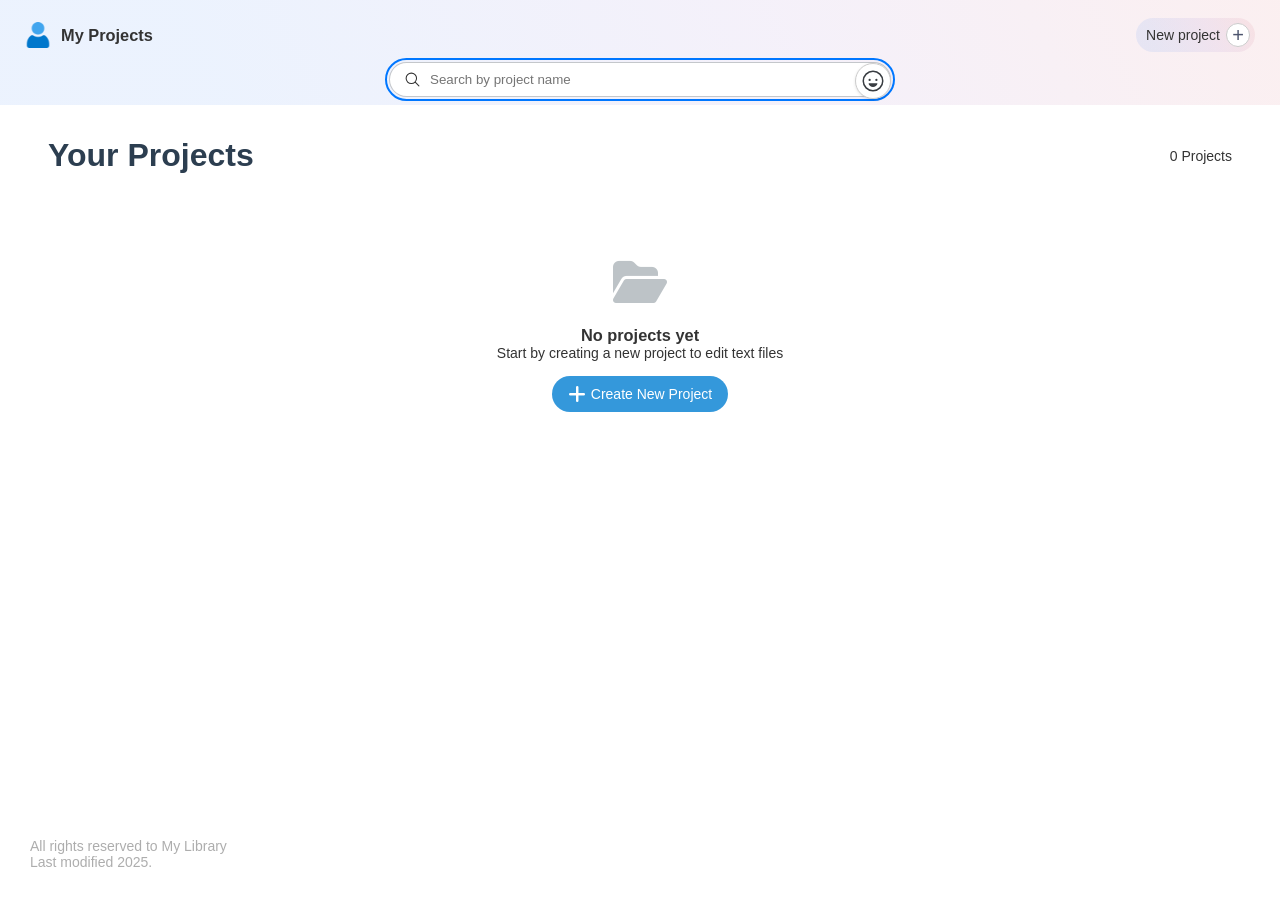
<file: index.html>
<!DOCTYPE html>
<html lang="en">
<head>
    <meta charset="UTF-8">
    <meta name="viewport" content="width=device-width, initial-scale=1.0">
    <title>My Projects</title>

    <link rel="stylesheet" href="style.css">
    <link rel="stylesheet" href="checkbox.css">
    <link rel="icon" href="Image/User.png">
    <link rel="stylesheet" href="dark.css">
    <!-- خطوط Google Fonts -->
    <link rel="stylesheet" href="https://cdnjs.cloudflare.com/ajax/libs/font-awesome/6.4.0/css/all.min.css">
</head>
<body>
    <!-- <div class="dddssw"></div> -->
    <div class="decoment">
        <!-- <div style="position: sticky;top: 18px;z-index: 50;"> -->
            <div class="ssswwe">
                <div class="flex logo myElement">
                  <img src="Image/User.png" id="fff2" alt="">
                  <h3>My Projects</h3>

                  <div class="logo-div Wave-all">
                    <label class="Wave-cloud"><span id="savedName">Sign in</span> <div><img src="Image/User.png" id="savedImageDisplay" alt=""></div></label>
                    <hr>
                    <label id="link1">Open the site</label>
                    <label>Daytime mode <input type="checkbox" id="darkModeToggle"></label>
                    <label>Share with friends</label>
                    <!-- <label>Visit our store <img src="Image/apple-icon-180.webp" alt=""></label> -->
                    <!-- <hr> -->
                    <!-- <label>Advertise with us</label> -->
                    <!-- <label id="shareButton">Share with friends</label> -->
                  </div>
                </div>
                <div id="windows-count"></div>
                <div id="new-project-btn" class="Wave-cloud new-window-btn" style="display: flex;align-items: center;">
                    New project
                    <button>+</button>
                </div>
            </div>

            <div class="coco" id="search-container">
              <label id="rrt"><icon>search</icon></label>
              <div style="opacity: 0;" id="clear-search"></div>
              <input type="search" id="project-search" class="emoji-input" placeholder="Search by project name" autofocus>
              <!-- <button class="fox toggle Wave-cloud emojibtn t5" data-target="links_history"><icon>options</icon></button> -->
            </div>
        <!-- </div> -->

        <div class="library">
        <div id="projects-page" class="page active">
        <!-- <header class="header">
            <div class="logo">
                <i class="fas fa-code"></i>
                <span>Advanced File Editor</span>
            </div>
            <div>
                <button id="new-project-btn" class="btn btn-success">
                    <i class="fas fa-plus"></i> New Project
                </button>
            </div>
        </header> -->
        
        <div class="projects-container">
            <div class="projects-header">
                <h1 class="projects-title">Your Projects</h1>
                <div id="project-count">0 projects</div>
            </div>
            
            <div id="projects-grid" class="projects-grid">
                <!-- Projects will be added here dynamically -->
                <div class="empty-projects" style="display: none;">
                    <i class="fas fa-folder-open"></i>
                    <h3>No projects yet</h3>
                    <p>Start by creating a new project to edit text files</p>
                    <button id="create-first-project" class="btn btn-primary" style="margin-top: 15px;">
                        <i class="fas fa-plus"></i> Create New Project
                    </button>
                </div>
            </div>
        </div>
    </div>
    
    <!-- Editor page -->
    <div id="editor-page" class="page">
        <header class="header Wave-all">
            <div style="display: flex; align-items: center;">
                <button id="toggle-sidebar" class="toggle-sidebar">
                    <i class="fas fa-bars"></i>
                </button>
                <div class="logo22" style="margin-right: 15px;">
                    <img src="Image/User.png" alt="">
                    <span id="editor-project-name">New Project</span>
                </div>
            </div>
            <div class="ddddd"><div id="duvfiles"></div></div>
            <div class="none">
                <button id="save-project" class="btn btn-success">
                    <i class="fas fa-save"></i> <span>Save</span>
                </button>
                <button id="back-to-projects" class="btn">
                    <i class="fas fa-arrow-right"></i> <span>to Projects</span> 
                </button>
            </div>
        </header>
        
        <div class="editor-container">
            <!-- Sidebar -->
            <div id="editor-sidebar" class="sidebar">
                <button id="close-sidebar" class="toggle-sidebar" style="display: none; margin-bottom: 15px;">
                    <i class="fas fa-times"></i>
                </button>
                
                <div class="sidebar-section Wave-all-center">
                    <h3 class="sidebar-title">Text Formatting</h3>
                    <div class="tool-group">
                        <button class="tool-btn" data-command="bold" title="Bold">
                            <i class="fas fa-bold"></i>
                        </button>
                        <button class="tool-btn" data-command="italic" title="Italic">
                            <i class="fas fa-italic"></i>
                        </button>
                        <button class="tool-btn" data-command="underline" title="Underline">
                            <i class="fas fa-underline"></i>
                        </button>
                    </div>
                    
                    <div class="tool-group">
                        <button class="tool-btn" data-command="justifyLeft" title="Align Left">
                            <i class="fas fa-align-left"></i>
                        </button>
                        <button class="tool-btn" data-command="justifyCenter" title="Center">
                            <i class="fas fa-align-center"></i>
                        </button>
                        <button class="tool-btn" data-command="justifyRight" title="Align Right">
                            <i class="fas fa-align-right"></i>
                        </button>
                    </div>
                    
                    <div class="tool-group" style="margin-bottom: 7px;">
                        <button class="tool-btn" data-command="insertUnorderedList" title="Bulleted List">
                            <i class="fas fa-list-ul"></i>
                        </button>
                        <button class="tool-btn" data-command="insertOrderedList" title="Numbered List">
                            <i class="fas fa-list-ol"></i>
                        </button>
                        <a class="dddse"></a>
                        <button id="increase-line-height" class="tool-btn" title="Increase Line Height">
                            <icon>Increase</icon>
                        </button>
                        <button id="decrease-line-height" class="tool-btn" title="Decrease Line Height">
                            <icon>Decrease</icon>
                        </button>
                        <button id="reset-line-height" class="tool-btn" title="Reset line height">
                            <i class="fas fa-undo"></i>
                        </button>
                    </div>
                    <hr>
                    <div class="tool-group" style="margin-top: 7px;">
                        <button class="tool-btn oject" data-command="colorcode" title="Numbered List">
                            <i class="fas fa-code"></i>
                        </button>
                    </div>
                </div>
                
                <div class="sidebar-section">
                    <h3 class="sidebar-title">Text Color</h3>
                    <input type="color" id="text-color" class="color-input" value="#000000">
                    <input type="color" id="highlight-color" class="color-input" value="#ffff00">
                </div>
                
                <div class="sidebar-section">
                    <h3 class="sidebar-title">Font Type</h3>
                    <select id="font-family" class="font-select Wave-all">
                        <option value="Arial, sans-serif">Arial</option>
                        <option value="'Cairo', sans-serif" selected>Cairo</option>
                        <option value="'Times New Roman', serif">Times New Roman</option>
                        <option value="'Courier New', monospace">Courier New</option>
                        <option value="Georgia, serif">Georgia</option>
                        <option value="Verdana, sans-serif">Verdana</option>
                        <option value="Tahoma, sans-serif">Tahoma</option>
                        <option value="'Trebuchet MS', sans-serif">Trebuchet MS</option>
                    </select>
                </div>
                
                <div class="sidebar-section">
                    <h3 class="sidebar-title">Font Size</h3>
                    <select id="font-size" class="font-select">
                        <option value="12px">Small (12px)</option>
                        <option value="14px">Normal (14px)</option>
                        <option value="16px" selected>Medium (16px)</option>
                        <option value="18px">Large (18px)</option>
                        <option value="24px">Very Large (24px)</option>
                        <option value="32px">Huge (32px)</option>
                    </select>
                </div>

                <div class="sidebar-section">
                    <h3 class="sidebar-title">Image Size</h3>
                    <select id="image-size" class="font-select">
                        <option value="10%">Size 10%</option>
                        <option value="20%">Size 20%</option>
                        <option value="30%">Size 30%</option>
                        <option value="405">Size 40%</option>
                        <option value="50%">Size 50%</option>
                        <option value="60%">Size 60%</option>
                        <option value="70%">Size 70%</option>
                        <option value="80%">Size 80%</option>
                        <option value="90%">Size 90%</option>
                        <option value="100%" selected>Size 100%</option>
                    </select>
                </div>
                
                <div class="sidebar-section">
                    <h3 class="sidebar-title">Insert</h3>
                    <div class="tool-group Wave-all-center">
                        <button class="tool-btn" id="insert-link" title="Insert Link">
                            <i class="fas fa-link"></i>
                        </button>
                        <button class="tool-btn" id="insert-image" title="Insert Image">
                            <i class="fas fa-image"></i>
                        </button>
                        <button class="tool-btn" id="insert-table" title="Insert Table">
                            <i class="fas fa-table"></i>
                        </button>
                    </div>
                </div>
            </div>
            
            <!-- Main area -->
            <div class="editor-main">
                <div class="editor-toolbar none Wave-all">
                    <input type="search" id="file-name" class="file-name-input emoji-input" placeholder="File Name">
                    <button id="new-file" class="btn">
                        <i class="fas fa-file"></i> <span>New File</span>
                    </button>
                    <button id="upload-file" class="btn">
                        <i class="fas fa-upload"></i> <span>Upload File</span> 
                    </button>
                    <button id="download-file" class="btn">
                        <i class="fas fa-download"></i> <span>Download</span>
                    </button>
                </div>
                
                <div id="editor-area" class="editor-area" contenteditable="true">
                    <h2>Welcome to Advanced File Editor</h2>
                    <p>You can start writing here directly, or use the tools in the sidebar to format the text.</p>
                    <p>To select the text you want to format, select it using the mouse or keyboard, then use the formatting tools.</p>
                    <p>You can save your project and return to it later from the projects page.</p>
                </div>
            </div>
        </div>
    </div>
    
    <!-- New project modal -->
    <div id="new-project-modal" class="modal">
        <div class="modal-content">
            <div class="modal-header">
                <h3 class="modal-title">Create New Project</h3>
                <button class="modal-close" title="Close" id="close-new-project-modal">
                    <i class="fas fa-times"></i>
                </button>
            </div>
            <div class="modal-body">
                <div class="form-group">
                    <label for="project-name" class="form-label">Project Name</label>
                    <input type="text" id="project-name" class="form-input emoji-input" placeholder="Enter project name">
                </div>
                <div class="form-group">
                    <label for="project-description" class="form-label">Project Description (Optional)</label>
                    <textarea id="project-description" class="form-input" rows="3" placeholder="Brief description of the project"></textarea>
                </div>
            </div>
            <div class="modal-footer">
                <button id="cancel-project" class="btn">Cancel</button>
                <button id="create-project" class="btn btn-success">Create</button>
            </div>
        </div>
    </div>
    
    <!-- Insert link modal -->
    <div id="link-modal" class="modal">
        <div class="modal-content">
            <div class="modal-header">
                <h3 class="modal-title">Insert Link</h3>
                <button class="modal-close" id="close-link-modal">
                    <i class="fas fa-times"></i>
                </button>
            </div>
            <div class="modal-body">
                <div class="form-group">
                    <label for="link-url" class="form-label">URL Link</label>
                    <input type="text" id="link-url" class="form-input" placeholder="https://example.com">
                </div>
                <div class="form-group">
                    <label for="link-text" class="form-label">Link Text (Optional)</label>
                    <input type="text" id="link-text" class="form-input" placeholder="Displayed Text">
                </div>
            </div>
            <div class="modal-footer">
                <button id="cancel-link" class="btn">Cancel</button>
                <button id="insert-link-btn" class="btn btn-success">Insert</button>
            </div>
        </div>
    </div>
        </div>

    </div>

    <!--  -->
    <!-- الإستعمال -->
    <!--  -->
    <!-- Wave-cloud لإظهار الموجة من مكان النقر -->
    <!--  -->
    <!-- Wave-center  لإظهار الموجه من المنتصف -->
    <!--  -->
    <!-- Wave-all  لإظهار الموجة من مكان النقر لعدة عناصر كلاس أضف للديف الرئيسي -->
    <!--  -->
    <!-- Wave-all-center اضف للديف الرئيسي لإظهار الموجة من المنتصف لعدة عناصر كلاس -->
    <!-- ------------------------------------------- -->
    <!-- يدعم الكود هذه العناصر <a>  <button>  <label>  وغيرها بشرط  -->

    <!-- logo, search, download, save, upload, settings, arrow_, app, star, star2, links, camera, refresh, options, menu2, Decrease, Increase -->

    <script src="icons-svg.js"></script>
    <script src="window.js"></script>
    <script src="Wave-cloud.js"></script>
    <script src="links.js"></script>
    <script src="Focus on HTML.js"></script>
    <script src="custom-select.js"></script>
    <script src="ddddd.js"></script>
</body>
</html>
</file>
<file: style.css>
body {
  position: relative;
  user-select: none;
  display: flex;
  font-size: 14px;
  font-family: Arial;
  padding: 0;
  margin: 0;
  height: 100vh;
  width: 100%;
  flex-direction: column;
}
body {
    -webkit-tap-highlight-color: transparent;
}
body::before {
  position: absolute;
  /* z-index: 40; */
  content: '';
  top: 0;
  left: 0;
  width: 100%;
  height: 105px;
  background: linear-gradient(63.28deg, rgba(66, 133, 244, .1) 16.87%, rgba(155, 114, 203, .1) 61.56%, rgba(217, 101, 112, .1) 99.37%);
}
.dddssw {
  position: fixed;
  z-index: 35;
  content: '';
  top: 0;
  left: 0;
  width: 100%;
  height: 105px;
  background-color: white;
}
body::after {
  position: fixed;
  z-index: 100000;
  content: 'All rights reserved to My Library Last modified 2025.';
  left: 0;
  bottom: -72px;
  padding: 30px;
  max-width: 200px;
  text-shadow: 0px -72px 0px;
  opacity: .4;
}
:root {
  --main-background: linear-gradient(63.28deg, rgba(66, 133, 244, .1) 16.87%, rgba(155, 114, 203, .1) 61.56%, rgba(217, 101, 112, .1) 99.37%);
  --main-background2: linear-gradient(63.28deg, rgb(66 133 244 / 32%) 16.87%, rgb(155 114 203 / 21%) 61.56%, rgb(217 101 112 / 31%) 99.37%);
}
input, textarea, select {
  outline-color: #0077ff;
}
img {
  -webkit-user-drag: none;
  user-drag: none;
}
hr {
  border: none;
  height: 1px;
  margin: 0 5px;
  background: #6373912e;
}
a {
  text-decoration: none;
  color: black;
}
.logo-div label input, .logo-div a input {
  margin: 0;
  width: 18px;
  height: 18px;
}
textarea {
  resize: none;
}
.dddse {
  width: 1px;
  height: 18px;
  background-color: #6373912e;
  margin: auto 0;
}

input[type="search"]::-webkit-search-cancel-button {
  transition: ease 0.2s;
  -webkit-appearance: none;
  right: 0;
  height: 20px;
  width: 20px;
  background: url('https://raw.githubusercontent.com/Tybascript1234/Languag/95121e8b5aeb29adcd37d41bc165b78e78e78874/image/cross.svg') no-repeat center;
  background-size: contain;
  cursor: pointer;
}
input[type="search"]::-webkit-search-cancel-button:active {
  transform: scale(0.90);
  transition: ease 0.0s;
  opacity: .8;
}

.flex {
  display: flex;
  align-items: center;
}
.decoment {
  position: relative;
  padding: 18px;
  display: flex;
  flex-grow: 1;
  flex-direction: column;
  max-width: 100%;
}

.logo {
  cursor: pointer;
  position: relative;
}
.logo icon {
  margin-right: 5px;
  height: 18px;
  display: flex;
  align-items: center;
  border-radius: 5px;
}
.logo #fff2 {
  height: 26px;
  margin-right: 10px;
}
.logo:hover icon {
  background-color: #e7f4ff;
}
.logo-div {
  position: absolute;
  cursor: context-menu;
  transition: all 0.4s ease;
  z-index: -11;
  top: 40px;
  margin-top: -40px;
  left: -10px; /* 5px */
  opacity: 0;
  padding: 5px;
  border-radius: 16px; /* 8px */
  box-shadow: 0px 0px 0px 1px #d1d9e0, 0px 8px 16px -4px #25292e14, 0px 4px 32px -4px #25292e14, 0px 24px 48px -12px #25292e14, 0px 48px 96px -24px #25292e14;
  background-color: white;
}
.logo-div::before {
  position: absolute;
  cursor: pointer;
  content: '';
  top: -40px;
  height: 40px;
  width: 200px;
  display: none;
}
.logo:hover .logo-div::before {
  display: block;
}
.logo-div label, .logo-div a {
    cursor: pointer;
    border-radius: 16px; /* 3px */
    padding: 0 15px;
    /* padding-left: 15px; */
    height: 40px;
    display: flex;
    align-items: center;
    justify-content: space-between;
    width: 186px;
}
.logo-div label:hover, .logo-div a:hover {
  background: #373d460c;
}
.logo-div label:focus, .logo-div a:focus {
  background: #373d461c;
}
.logo-div label img, .logo-div a img {
  height: 18px;
}
icon svg {
  height: 24px;
  display: flex;
}
button {
  cursor: pointer;
  color: #4c546d;
  display: flex;
  align-items: center;
  justify-content: center;
}
.ssswwe {
  display: flex;
  align-items: center;
  justify-content: space-between;
  margin-bottom: 10px;
  padding: 0 7px;
}
.ssswwe h3 {
  margin: 0;
}
.myElement.hovered .logo-div {
  transition: all 0.2s ease;
  margin-top: 0;
  opacity: 1;
  z-index: 100;
}
.new-window-btn {
  cursor: pointer;
  background: var(--main-background);
  display: flex;
  align-items: center;
  padding: 5px 10px;
  padding-right: 5px;
  border-radius: 25px;
  transition: all 0.4s ease;
  /* transition: background-color 0.2s; */
}
.new-window-btn:hover {
  transition: all 0.0s ease;
  background-color: #f1f5f9;
}
.new-window-btn button {
  position: relative;
  z-index: 2;
  width: 24px;
  height: 24px;
  color: rgb(76, 84, 109);
  background: rgb(255 255 255);
  line-height: 0;
  cursor: pointer;
  font-size: 20px;
  border: solid 1px #ccc;
  border-radius: 20px;
  margin-left: 6px;
}
/* #new-window-btn:hover button {
  background-color: #4c546d13;
}
#new-window-btn:active button {
  background-color: #4c546d1f;
} */
.new-window-btn button:focus {
  box-shadow: 0 0 0 3px #c7dbff;
  border-color: rgb(40, 126, 255);
}
.coco {
    width: 500px;
    max-width: 100%;
    margin: 0 auto;
    margin-bottom: 20px;
}
.coco {
    position: relative;
    display: flex;
    align-items: center;
    overflow: hidden;
    border-radius: 25px;
    border: solid 1px #4a515d52;
    background: #ffffff;
    margin-bottom: 10px;
}
.coco svg {
    height: 17px;
    width: 17px;
}
.coco input {
    position: relative;
    transition: 0.3s ease;
    z-index: 4;
    flex: 1 1;
    height: 33px;
    padding: 0 40px;
    padding-right: 10px;
    /* padding-right: 16px; */
    border: none;
    background: #0000;
    outline: none;
}
.coco:focus-within {
    outline: solid 2px #0077ff;
    outline-offset: 2px;
    border: solid 1px solid 1px #4a515d52;
}
.coco:focus-within input, .file-name-input:focus {
    padding-right: 35px !important;
}
.coco label {
    position: absolute;
    padding-left: 14px;
}
.fox {
    position: absolute;
    right: 0;
    left: auto;
    width: 40px;
    height: 33px;
    display: flex;
    align-items: center;
    justify-content: center;
    border-radius: 25px;
    z-index: 5;
    border: none;
    background: #0000;
}
.fox:hover {
    background: #373d460c;
}
.fox:active {
    background: #373d461c;
}


/* library */
.library {
  flex-grow: 1;
  display: flex;
  flex-direction: column;
}

#toggle-sidebar {
  margin-right: 8px;
  color: #4c546d;
}
</file>
<file: checkbox.css>
/* Hide the default checkbox */
input[type="checkbox"] {
    -webkit-appearance: none;
    -moz-appearance: none;
    overflow: hidden;
    width: 18px;
    height: 18px;
    border: 2px solid #cccccc79;
    /* border-radius: 3px; */
    border-radius: 15px;
    outline: none;
    cursor: pointer;
    position: relative;
    display: inline-flex;
    align-items: center;
    justify-content: center;
    transition: all 0.2s ease;
    vertical-align: middle;
}

/* Checkbox checked state */
input[type="checkbox"]:checked {
  background-color: #1d8aff;
  border-color: #0000;
}
input[type="checkbox"]:checked:active {
    transition: all 0.0s ease;
    background-color: #58a9ff;
}
input[type="checkbox"]:checked:hover {
    border-color: #0000;
}

/* Checkmark (hidden when not checked) */
input[type="checkbox"]::after {
    transition: ease 0.3s;
    content: "";
    position: absolute;
    margin-top: 16px;
    left: 4.4px;
    top: 1px;
    width: 3px;
    height: 8px;
    opacity: 0;
    border: solid white;
    border-width: 0 2px 2px 0;
    transform: rotate(45deg); /* 140deg */
}

/* Show checkmark when checked */
input[type="checkbox"]:checked::after {
  margin-top: 0;
  transform: rotate(45deg);
  opacity: 1;
}

/* Hover state */
input[type="checkbox"]:hover {
  border-color: #cccccc;
}

/* Focus state */
input[type="checkbox"]:focus {
  box-shadow: 0 0 0 2px rgba(255, 255, 255, 0.281);
}
input[type="checkbox"]:checked:focus {
  box-shadow: none;
}

/* Disabled state */
input[type="checkbox"]:disabled {
  opacity: 0.5;
  cursor: not-allowed;
}

input[type="checkbox"]::before {
    position: absolute;
    content: '';
    padding: 10px;
    display: block;
    border-radius: 60px;
    background: #0000;
    z-index: -1;
    transition: ease 0.3s;
}
input[type="checkbox"]:hover:before {
    padding: 18px;
    background-color: #49526110;
}
input[type="checkbox"]:active:before {
    padding: 18px;
    background-color: #4952611f;
}
input[type="checkbox"]:checked:hover:before {
    padding: 18px;
    background: #0095ff26;
}
input[type="checkbox"]:checked:active:before {
    padding: 18px;
    background: #0095ff4f;
}



/* ZC */
.zc {
  display: flex;
  align-items: center;
}
.zc::before {
  position: absolute;
  transition: all 0.2s ease;
  cursor: pointer;
  content: '';
  width: 90%;
  height: 90%;
  border-radius: 20px;
}
.zc:hover:before {
  width: 100%;
  height: 100%;
  background-color: #c4cad625;
}








/* إعادة تعيين عام */
* {
    margin: 0;
    padding: 0;
}

:root {
    --primary-color: #2c3e50;
    --secondary-color: #3498db;
    --accent-color: #e74c3c;
    --light-color: #ecf0f1;
    --dark-color: #2c3e50;
    --sidebar-width: 250px;
    --header-height: 60px;
}

body {
    color: #333;
}

/* صفحة المشاريع */
.page {
    display: none !important;
    flex-grow: 1;
    width: 100%;
    overflow: hidden;
}

.page.active {
    display: flex !important;
    flex-direction: column;
}

/* رأس الصفحة */
.header {
    position: relative;
    z-index: 10;
    background-color: var(--primary-color);
    color: white;
    height: var(--header-height);
    display: flex;
    justify-content: space-between;
    align-items: center;
    padding: 0 20px;
    box-shadow: 0 2px 5px rgba(0, 0, 0, 0.2);
}

/* تنسيق الأزرار */
.btn {
    background-color: var(--secondary-color);
    color: white;
    border: none;
    padding: 8px 16px;
    border-radius: 25px;
    cursor: pointer;
    font-size: 14px;
    transition: background-color 0.3s;
    display: inline-flex;
    align-items: center;
    justify-content: center;
}

.btn:hover {
    background-color: #2980b9;
}
.btn:focus {
  background-color: #2980b9;
  box-shadow: 0 0 0 2px #2980b9 inset, 0 0 0 3px #fff inset;
}

.btn-primary {
    background-color: var(--secondary-color);
}
.btn-primary i {
  color: white !important;
  font-size: 20px !important;
}

.btn-success {
    background-color: #27ae60;
}
.btn-success:hover {
    background-color: #32c971;
}
.btn-success:focus {
  background-color: #32c971;
  box-shadow: 0 0 0 2px #32c971 inset, 0 0 0 3px #fff inset;
}
.btn-danger {
    background-color: var(--accent-color);
}

.btn i {
    margin-right: 5px;
    margin-bottom: 0 !important;
}

/* صفحة المشاريع */
#projects-page {
    /* background-color: #f9f9f9; */
}

.projects-container {
    max-width: 100%;
    /* margin: 0 auto; */
    padding: 30px;
    flex-grow: 1;
    display: flex;
    flex-direction: column;
}

.projects-header {
    display: flex;
    justify-content: space-between;
    align-items: center;
    margin-bottom: 30px;
}

.projects-title {
    font-size: 2rem;
    color: var(--primary-color);
}

.projects-grid {
    display: grid;
    grid-template-columns: repeat(auto-fill, minmax(300px, 1fr));
    gap: 20px;
    max-height: 100%;
    overflow-y: auto;
    padding: 4px;
}

.project-card {
    position: relative;
    background-color: white;
    border-radius: 8px;
    overflow: hidden;
    box-shadow: 0 0 0 1px #ccc, 0px 1px 4px #ccc;
}

.project-card:hover {

}
#cent {
  
}

.project-header {
    background-color: var(--primary-color);
    color: white;
    padding: 15px;
    min-height: 43px;
}

.project-name {
    cursor: pointer;
    height: 17px;
    font-size: 1.2rem;
    margin-bottom: 10px;
    width: max-content;
    border-radius: 5px;
    overflow: hidden;
    text-align: left;
    text-overflow: ellipsis;
    white-space: nowrap;
    max-width: 70%;
}
.project-name:hover {
    box-shadow: 0 0 0 8px rgba(255, 255, 255, 0.096);
    background-color: rgba(255, 255, 255, 0.096);
}
.project-name:active {
    opacity: .7;
}

.project-date {
    font-size: 0.9rem;
    opacity: 0.8;
}

.project-content {
    padding: 15px;
    height: 17px;
}

.project-actions {
    padding: 15px;
    display: flex;
    justify-content: left;
    border-top: 1px solid #eee;
}
#project-action7s button {
    padding: 0;
    width: 35px;
    height: 35px;
    border-radius: 25px;
    margin-right: 10px;
    background: #0000;
}
#project-action7s button:hover {
  background-color: #2c3e5015;
}
#project-action7s button:focus {
  box-shadow: none;
  background-color: #2c3e5015;
}
.project-actions button i {
    margin: 0 !important;
    color: #2c3e5085 !important;
}

.empty-projects {
    grid-column: 1 / -1;
    text-align: center;
    padding: 50px;
    background-color: white;
    border-radius: 8px;
    box-shadow: 0 3px 10px rgb(0 0 0 / 0%);
}

.empty-projects i {
    font-size: 3rem;
    color: #bdc3c7;
    margin-bottom: 20px;
}

/* محرر الملفات */
#editor-page {
    position: fixed;
    z-index: 1000;
    top: 0;
    left: 0;
    display: flex;
    flex-direction: column !important;
    height: 100vh;
    background: #2c3e50;
}
#editor-page .ripple {
  background-color: rgba(255, 255, 255, 0.26);
}

.editor-container {
    display: flex;
    flex: 1;
    overflow: hidden;
}

.sidebar {
    width: var(--sidebar-width);
    background-color: var(--dark-color);
    color: white;
    padding: 15px;
    padding-bottom: 100px;
    overflow-y: auto;
    scrollbar-width: none;
    transition: transform 0.3s;
}

.sidebar-section {
    margin-bottom: 25px;
}

.sidebar-title {
    font-size: 1.1rem;
    margin-bottom: 10px;
    padding-bottom: 5px;
    border-bottom: 1px solid rgba(255,255,255,0.1);
    color: var(--light-color);
}

.tool-group {
    display: flex;
    flex-wrap: wrap;
    gap: 5px;
    margin-bottom: 15px;
}

.oject {
  opacity: .5;
}

.tool-btn {
    color: white;
    border: none;
    font-size: 16px;
    width: 40px;
    height: 40px;
    background: #0000;
    border-radius: 25px;
    cursor: pointer;
    display: flex;
    align-items: center;
    justify-content: center;
    transition: background-color 0.3s;
}

.tool-btn:hover, .tool-btn.active {
    color: rgb(146, 197, 255);
    background-color: rgba(255,255,255,0.1);
}
.tool-btn:focus {
  background: #0000;
  box-shadow: 0 0 0 3px #7ab8ff70;
}
.tool-btn .ripple {
  background-color: rgba(255, 255, 255, 0.26);
}

.font-select, .color-input {
    width: 100%;
    padding: 8px;
    border-radius: 25px;
    border: none;
    margin-bottom: 10px;
    background-color: rgb(66 82 98);
    color: white;
}

.color-input {
    height: 40px;
    cursor: pointer;
}

.editor-main {
    flex: 1;
    display: flex;
    flex-direction: column;
    overflow: hidden;
    border-radius: 16px;
    margin: 5px;
    margin-top: 0;
}

.editor-toolbar {
    background-color: white;
    padding: 10px 15px;
    border-bottom: 1px solid #ddd;
    display: flex;
    align-items: center;
    gap: 10px;
    flex-wrap: wrap;
}
.editor-toolbar button:focus {
  background-color: #2980b9;
  box-shadow: 0 0 0 2px #2980b9 inset, 0 0 0 3px #fff inset;
}

.editor-area {
    flex: 1;
    padding: 20px;
    padding-bottom: 100px;
    background-color: #fefefe;
    overflow: auto;
    outline: none;
    font-size: 16px;
    line-height: 1.6;
}
.editor-area span, .editor-area a, .editor-area p, .editor-area button {
    outline: none;
}

.file-name-input {
    flex: 1;
    padding: 8px 12px;
    border: 1px solid #ddd;
    border-radius: 4px;
    font-size: 16px;
    min-width: 200px;
}
#editor-page .custom-select__trigger {
    border-radius: 25px !important;
}
.file-name-input:hover {
    background-color: #eceff196;
}
.file-name-input:focus {
    background-color: #eceff196;
}

.toggle-sidebar {
    display: none;
    background: none;
    border: none;
    color: white;
    font-size: 1.2rem;
    cursor: pointer;
}

.logo22 {
    cursor: pointer;
    font-size: 16px;
    display: flex;
    align-items: center;
}
.logo22 i {
    font-size: 20px;
    margin-right: 10px
}
.logo22 img {
    height: 24px;
    margin-right: 10px;
}
#editor-project-name {
    display: block !important;
    margin-top: 3px;
}

/* نافذة الحوار */
.modal {
    display: none;
    position: fixed;
    top: 0;
    left: 0;
    width: 100%;
    height: 100%;
    background-color: rgba(0,0,0,0.5);
    z-index: 1000;
    align-items: center;
    justify-content: center;
}

.modal.active {
    display: flex;
}

.modal-content {
    padding: 20px;
    background-color: white;
    border-radius: 8px;
    width: 90%;
    max-width: 500px;
    max-height: 90%;
    overflow: hidden;
    margin: 0 16px;
    box-shadow: 0 5px 20px rgba(0, 0, 0, 0.2);
}

.modal-header {
    background: linear-gradient(63.28deg, rgba(66, 133, 244, .1) 16.87%, rgba(155, 114, 203, .1) 61.56%, rgba(217, 101, 112, .1) 99.37%);
    padding: 0 20px;
    height: 54px;
    display: flex;
    justify-content: space-between;
    align-items: center;
    border-radius: 10px;
    box-shadow: 0px 1px 0px #eee;
}

.modal-title {
    font-size: 1.2rem;
}

.modal-close {
    background: none;
    border: none;
    font-size: 1.5rem;
    cursor: pointer;
    opacity: .8;
    height: 100%;
    display: flex;
    align-items: center;
}
.modal-close:hover {
  opacity: 1;
}
.modal-close:active {
  transform: scale(0.90);
}

.modal-body {
    padding-top: 20px;
}

.form-group {
    margin-bottom: 15px;
    display: flex;
    flex-direction: column;
}

.form-label {
    display: block;
    margin-bottom: 5px;
    font-weight: 500;
}

.form-input {
    flex: 1 1;
    padding: 10px;
    border: 1px solid #ddd;
    border-radius: 4px;
    font-size: 16px;
    resize: none;
    font-family: sans-serif;
}

.modal-footer {
    padding: 15px 20px;
    background-color: #f9f9f9;
    display: flex;
    justify-content: flex-end;
    gap: 10px;
    border-radius: 10px;
}

/* التجاوب مع الشاشات الصغيرة */
@media (max-width: 768px) {
    .sidebar {
        position: fixed;
        top: 0;
        right: 0;
        height: calc(100vh - var(--header-height));
        transform: translateX(100%);
        z-index: 1000;
    }
    
    .sidebar.active {
        transform: translateX(0);
        box-shadow: -2px 0px 40px #2c3e5040;
    }
    
    .toggle-sidebar {
        display: block;
    }
    
    .projects-grid {
        grid-template-columns: 1fr;
    }
    .btn {
        
    }
    .none button span {
        display: none;
    }
    .none button {
        padding: 0;
        width: 30px;
        height: 30px;
    }
    .none i {
        margin: 0;
    }
    #close-sidebar {
        position: absolute;
        right: 0;
        color: #4c546dd1;
        font-size: 22px;
        font-weight: 400;
        top: 0;
        margin: 10px 16px;
    }
}

/* تخصيص شريط التمرير */
::-webkit-scrollbar {
    width: 8px;
    height: 8px;
}

::-webkit-scrollbar-track {
    background: #f1f1f1;
}

::-webkit-scrollbar-thumb {
    cursor: n-resize;
    background: #bdc3c7;
    border-radius: 4px;
}

::-webkit-scrollbar-thumb:hover {
    background: #95a5a6;
}
.description-edit, .project-name-edit {
  position: absolute;
  z-index: 20;
  top: 0;
  right: 0;
  left: 0;
  height: 100px;
  padding: 10px;
  /* background: white; */
  background-color: #2c3e50;
}
.description-edit textarea, .project-name-edit input {
  width: -webkit-fill-available;
  padding: 10px;
  height: 19px;
}
.edit-actions {
    margin-top: 10px !important;
}

/* تلوين الكود */
.tag {
    user-select: text !important;
    color: #186cb1;
}
.attr {
    user-select: text !important;
    color: #7db2cf;
}
.value {
    color: #bb7f68;
}
.comment {
    color: #6A9955;
}
.description-view {
  cursor: pointer;
  font-size: 15px;
}
.description-view:active {
    opacity: .7;
}
.ddddd {
  flex: 1 1;
  height: 36px;
  background: #425262;
  border-radius: 25px;
  margin: 0 10px;
  max-width: 814px;
  display: flex;
  align-items: center;
  overflow-x: scroll;
  scrollbar-width: none;
  margin-left: auto;
  box-shadow: 0 0 0 1px #ffffff70;
}
#duvfiles {
  display: flex;
  align-items: center;
  height: 30px;
  margin: 0 3px;
}
.file-item {
  cursor: pointer;
  transition: 0.3s ease;
  display: flex;
  align-items: center;
  justify-content: space-between;
  height: 30px;
  width: 180px;
  padding: 0 10px;
  padding-left: 0;
  border-radius: 25px;
}
.file-item:hover {
  background-color: #ffffff1c;
}
.file-item button {
  transition: 0.3s ease;
  opacity: 0;
  position: relative;
  margin: -5px;
  top: 0px;
  display: flex;
  align-items: center;
  justify-content: center;
  width: 20px;
  height: 20px;
  font-size: 13px;
  border-radius: 25px;
  border: none;
  background: #0000;
  color: white;
}
.file-item button:hover {
  background: #ffffff69;
}
.file-item:hover button {
  opacity: 1;
}
.check {
  background-color: #ffffff3d;
}
.check:hover {
  background-color: #ffffff3d;
}
.check button {
  opacity: 1;
}
.file-name {
  flex: 1 1;
  height: 100%;
  display: flex;
  align-items: center;
  padding-left: 10px;
}

/* CSS */
.wave-warning {
    background: white;
    padding: 30px;
    border-radius: 10px;
    max-width: 500px;
    width: 90%;
    box-shadow: 0 5px 15px rgba(0,0,0,0.3);
}

.wave-warning-header {
    display: flex;
    align-items: center;
    margin-bottom: 20px;
}

.wave-warning-icon {
    background: #ff9800;
    color: white;
    width: 40px;
    height: 40px;
    border-radius: 50%;
    display: flex;
    align-items: center;
    justify-content: center;
    margin-right: 15px;
}

.wave-warning-header h2 {
    margin: 0;
    color: #333;
}

.wave-warning-message {
    margin-bottom: 25px;
    color: #666;
    line-height: 1.5;
}

.wave-warning-actions {
    display: flex;
    justify-content: flex-end;
    gap: 10px;
}

.wave-warning-actions button {
    padding: 10px 20px;
    border: none;
    border-radius: 5px;
    cursor: pointer;
    font-weight: bold;
}

#warning-cancel {
    background: #f5f5f5;
}

#warning-leave-without-saving {
    background: #ff9800;
    color: white;
}

#warning-save-and-leave {
    background: #4CAF50;
    color: white;
}

#menu-div-e {
    position: absolute;
    z-index: 15;
    right: 5px;
    top: 5px;
}
.sswe {
    cursor: pointer;
    border-radius: 25px;
    padding: 6px;
    display: block;
    fill: white;
}
.sswe:hover {
    background-color: rgba(255, 255, 255, 0.219);
}
.sswe:focus {
    background-color: rgba(255, 255, 255, 0.219);
}
.sswe svg {
    height: 18px;
}
.sswe .ripple {
    background-color: rgba(255, 255, 255, 0.178);
}
#menu-123 {
    border-radius: 5px;
    position: absolute;
    z-index: 10;
    right: 4px;
    width: 160px;
    font-size: 13px;
    padding: 4px 0;
    background: white;
    box-shadow: 0 0 0 1px #a5a5a542, 0px 5px 13px #00000030;
}
#menu-123 a {
    cursor: pointer;
    color: #333;
    display: block;
    padding: 10px 10px;
    margin: 0 4px;
    border-radius: 5px;
}
#menu-123 a:hover {
    color: #007bff;
    background-color: #2c3e5015;
}
#menu-123 a:focus {
    background-color: #2c3e5015;
}
.sddddss {
    border-radius: 10px;
}
#download-modal .modal-header {
    padding-bottom: 0 !important;
    box-shadow: 0px 1px 0px #eee;
    border: none !important;
}

/* 
#f4f9ff
#fff4f9
#f4fff8
#00325314
#28be0036
 */
</file>
<file: dark.css>
.dark-body .sidebar-title {
    border-bottom: 1px solid rgb(215 221 227);
    color: rgb(144 155 165);
}
.dark-body #editor-page .ripple {
    background: rgba(122, 122, 122, 0.116);
}
.dark-body .tool-btn:hover, .tool-btn.active {
    color: rgb(46 128 255);
    background-color: rgb(110 155 195 / 16%);
}
.dark-body .tool-btn {
    color: #4c546d;
}
.dark-body .font-select, .dark-body .color-input {
    color: #4c546d;
    background-color: rgb(104 115 127 / 21%);
}
.dark-body .sidebar {
    background-color: rgb(246 248 250);
    border-right: solid 1px #d7dde3;
}
.dark-body .header {
    color: #333;
    background-color: rgb(246 248 250);
}
.dark-body #editor-page {
    background: #ffffff;
}
.dark-body .ddddd {
    background: rgb(236 239 241);
    box-shadow: 0 0 0 1px rgb(215 221 227);
}
.dark-body .check {
    background-color: rgb(255 255 255);
}
.dark-body .check:hover {
    background-color: rgb(255 255 255) !important;
}
.dark-body .check button:hover {
    background: #e6edf1 !important;
}
.dark-body .file-item button:hover {
    background: #fff;
}
.dark-body .file-item button {
    color: #868d94;
}
.dark-body .file-item:hover {
    background-color: #d7dde3;
}
.dark-body .project-header {
    color: #333;
    background-color: white;
    background: linear-gradient(63.28deg, rgba(66, 133, 244, .1) 16.87%, rgba(155, 114, 203, .1) 61.56%, rgba(217, 101, 112, .1) 99.37%);
}
.dark-body .sswe {
    fill: #333;
}
.dark-body .sswe:hover {
    background-color: rgba(66, 68, 99, 0.089);
}
.dark-body .sswe:focus {
    background-color: rgba(66, 68, 99, 0.089);
}
.dark-body .sswe .ripple {
    background-color: rgb(66 68 99 / 6%);
}
.dark-body .project-name:hover {
    box-shadow: 0 0 0 8px rgba(66, 68, 99, 0.089);
    background-color: rgba(66, 68, 99, 0.089);
}
.dark-body .description-edit, .dark-body .project-name-edit {
background-color: #ffffff !important;
    background: linear-gradient(63.28deg, rgba(66, 133, 244, .1) 16.87%, rgba(155, 114, 203, .1) 61.56%, rgba(217, 101, 112, .1) 99.37%);
}
.dark-body #editor-page .btn .ripple {
    background-color: rgba(255, 255, 255, 0.26);
}
</file>
